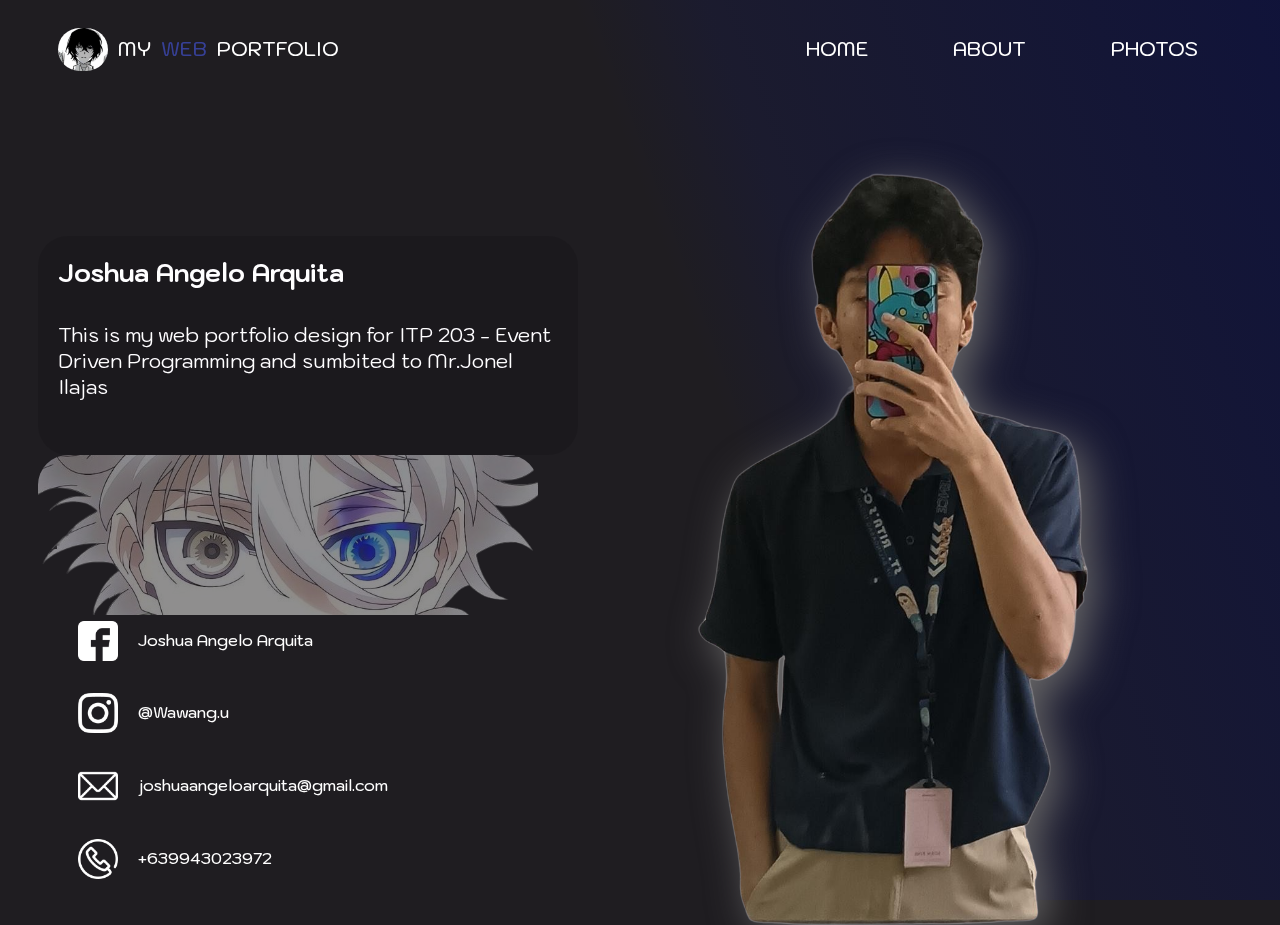
<file: index.html>
<html>
    <head>
        <link rel="stylesheet" href="style.css">
         <title>WAWANG</title>
    </head>

    <body>
        <div class="header">
            <div class="div1"> </div>
            <div class="div2">
                <div class="ava"><img src="images/ava.jpg" alt=""></div>
                MY <span class="w"> WEB </span> PORTFOLIO
            </div>
            <div class="div3">
                <div class="nav">
                    <div class="HOME">
                        <a href="index.html">
                            HOME
                        </a>
                    </div>
                    <div class="about">
                        <a href="about.html">
                            ABOUT
                        </a>
                    </div>
                    <div class="photos">
                        <a href="photos.html">
                            PHOTOS
                        </a>
                    </div>
                </div>
            </div>

            <div class="info">
                    <span class="name">Joshua Angelo Arquita<br><br></span>
                    <span class="mess">This is my web portfolio design for ITP 203 - Event Driven Programming and sumbited to Mr.Jonel Ilajas</span>
            </div>
            <div class="pic">
                <img src="images/nagi.png" alt="">
            </div>
            <div class="fb">
                <img src="images/facebook.png" alt="">
                <a class="text" href="https://www.facebook.com/midnightblade.s">Joshua Angelo Arquita</a> 
            </div>
            <div class="ig">
                <img src="images/instagram.png" alt="">
                <a class="text" href="https://www.instagram.com/wawang.u/?hl=en">@Wawang.u</a>
            </div>
            <div class="gmail">
                <img src="images/email.png" alt="">
                <div class="num">joshuaangeloarquita@gmail.com</div>
            </div>
            <div class="phonenumber">
                <img src="images/phone.png" alt="">
                <div class="num">+639943023972</div>
            </div>
            <div class="wawa">
                <img src="images/wawa.png" alt="">
            </div>
        </div>
    </body>

</html>
</file>
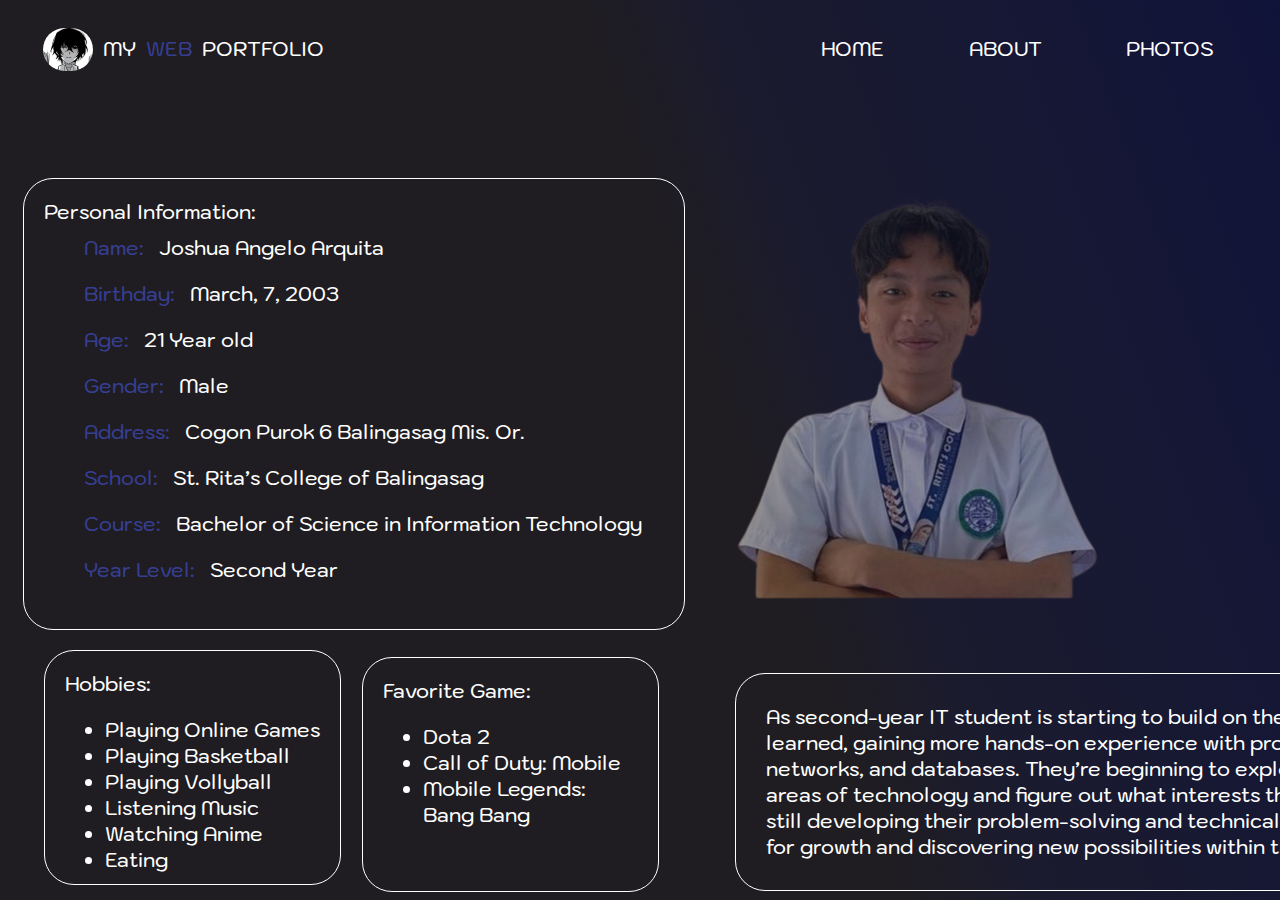
<file: about.html>
<html>
    <head>
        <link rel="stylesheet" href="style.css">
         <title>WAWANG</title>
    </head>

    <body>
        <div class="header">
            <div class="div1"> </div>
            <div class="div2">
                <div class="ava"><img src="images/ava.jpg" alt=""></div>
                MY <span class="w"> WEB </span> PORTFOLIO
            </div>
            <div class="div3">
                <div class="nav">
                    <div class="HOME">
                        <a href="index.html">
                            HOME
                        </a>
                    </div>
                    <div class="about">
                        <a href="about.html">
                            ABOUT
                        </a>
                    </div>
                    <div class="photos">
                        <a href="photos.html">
                            PHOTOS
                        </a>
                    </div>
                </div>
            </div>
            
            <div class="about-a"> Personal Information:
                <div class="personal">
                    <div class="name-a"><span class="w">Name:</span> Joshua Angelo Arquita</div>
                    <div class="Birthday"><span class="w">Birthday:</span> March, 7, 2003</div>
                    <div class="age"><span class="w">Age:</span> 21 Year old</div>
                    <div class="gender"><span class="w">Gender:</span> Male</div>
                    <div class="address"><span class="w">Address:</span> Cogon Purok 6 Balingasag Mis. Or.</div>
                    <div class="school"><span class="w">School:</span> St. Rita’s College of Balingasag </div>
                    <div class="course"><span class="w">Course:</span>  Bachelor of Science in Information Technology</div>
                    <div class="year"><span class="w">Year Level:</span> Second Year </div>
                </div>

                <div class="hobbies"> Hobbies:
                    <ul>
                        <li>Playing Online Games</li>
                        <li>Playing Basketball</li>
                        <li>Playing Vollyball</li>
                        <li>Listening Music</li>
                        <li>Watching Anime</li>
                        <li>Eating</li>
                    </ul>
                </div>

            </div>

            <div class="about-b">
                <div class="wang">
                    <img src="images/wang.png" alt="">
                </div>

                <div class="Favorites"> Favorite Game:
                    <ul>
                        <li>Dota 2</li>
                        <li>Call of Duty: Mobile</li>
                        <li>Mobile Legends: Bang Bang</li>
                    </ul>
                </div>

                <div class="comments">
                    <span>
                        As second-year IT student is starting to build on the basics they've learned, gaining more hands-on experience with programming, networks, and databases. They’re beginning to explore different areas of technology and figure out what interests them most, while still developing their problem-solving and technical skills. It's a time for growth and discovering new possibilities within the IT field.
                        
                        
                        </span>
                </div>
            </div>
        </div>
    </body>

</html>
</file>
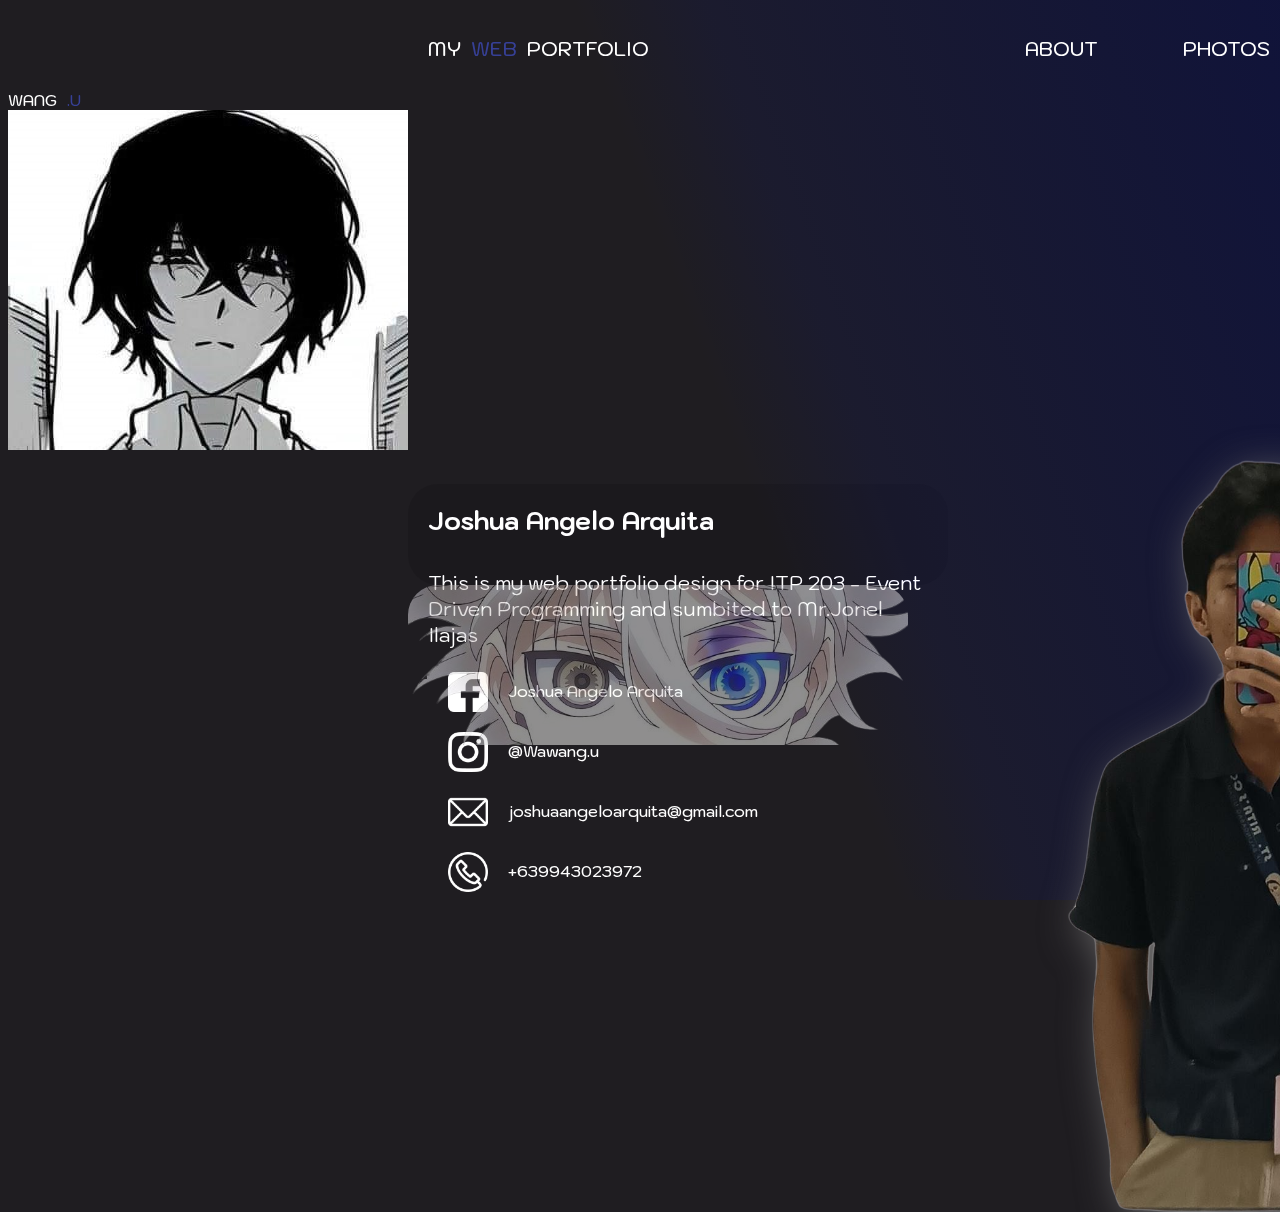
<file: home.html>
<html>
    <head>
        <link rel="stylesheet" href="style.css">
         <title>WAWANG</title>
    </head>

    <body>
        <div class="header">
            <div class="div1"> </div>
            <div class="div2">MY <span class="w">WEB</span> PORTFOLIO</div>
            <div class="div3">
                <div class="nav">
                    <div class="about">
                        <a href="about.html">
                            ABOUT
                        </a>
                    </div>
                    <div class="photos">
                        <a href="photos.html">
                            PHOTOS
                        </a>
                    </div>
                    <div class="more">
                        <a href="more.html">
                            MORE    
                        </a>
                    </div>
                </div>
            </div>
            <div class="div4">
                <a href="home.html" class="wang">WANG<span class="u">.U</a>
                <div><img class="ava" src="images/ava.jpg"></div>
            </div>

            <div class="info">
                    <span class="name">Joshua Angelo Arquita<br><br></span>
                    <span class="mess">This is my web portfolio design for ITP 203 - Event Driven Programming and sumbited to Mr.Jonel Ilajas</span>
            </div>
            <div class="pic">
                <img src="images/nagi.png" alt="">
            </div>
            <div class="fb">
                <img src="images/facebook.png" alt="">
                <a class="text" href="https://www.facebook.com/midnightblade.s">Joshua Angelo Arquita</a> 
            </div>
            <div class="ig">
                <img src="images/instagram.png" alt="">
                <a class="text" href="https://www.instagram.com/wawang.u/?hl=en">@Wawang.u</a>
            </div>
            <div class="gmail">
                <img src="images/email.png" alt="">
                <div class="num">joshuaangeloarquita@gmail.com</div>
            </div>
            <div class="phonenumber">
                <img src="images/phone.png" alt="">
                <div class="num">+639943023972</div>
            </div>
            <div class="wawa">
                <img src="images/wawa.png" alt="">
            </div>
            <div class="wawa1"> </div>
        </div>
    </body>

</html>
</file>
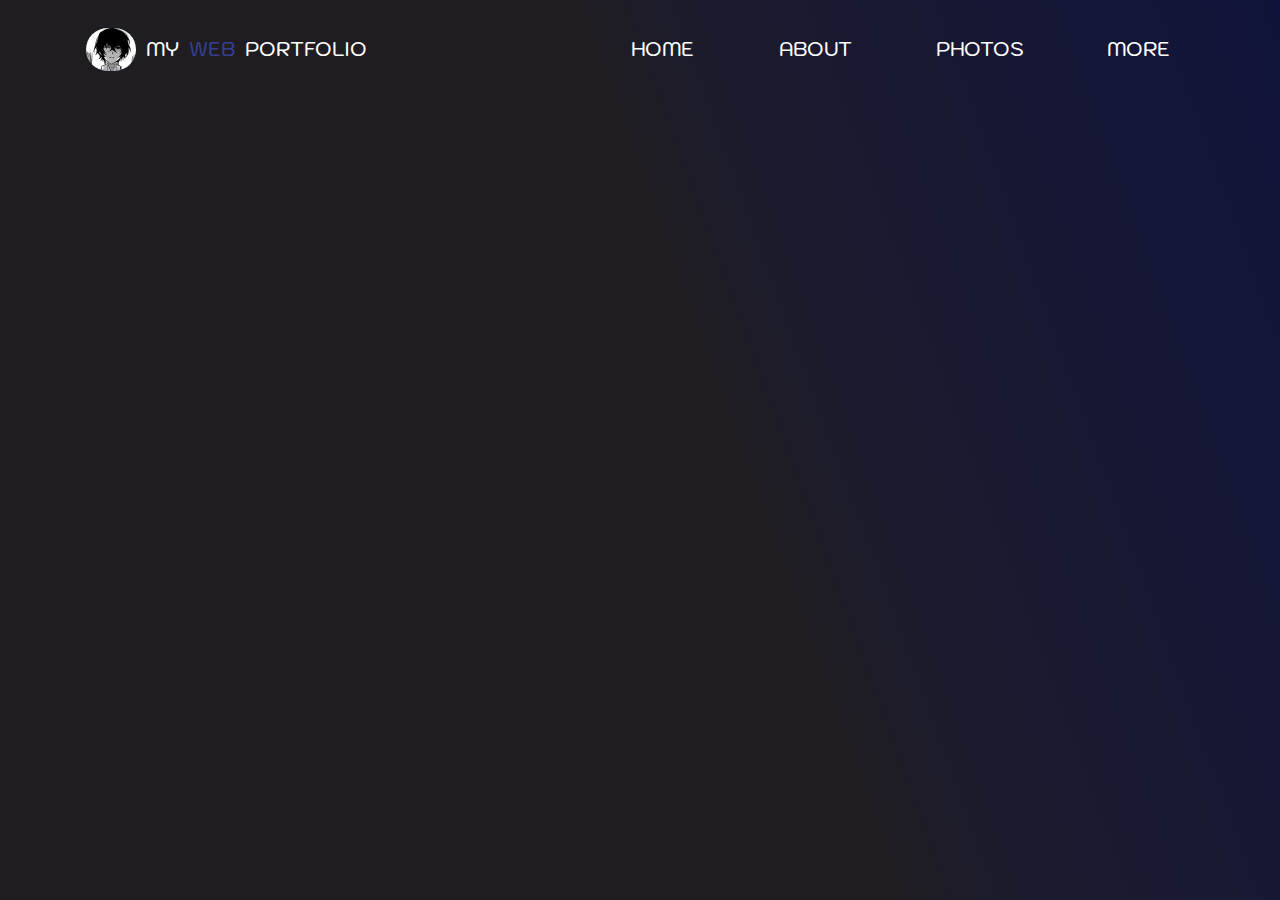
<file: more.html>
<html>
    <head>
        <link rel="stylesheet" href="style.css">
         <title>WAWANG</title>
    </head>

    <body>
        <div class="header">
            <div class="div1"> </div>
            <div class="div2">
                <div class="ava"><img src="images/ava.jpg" alt=""></div>
                MY <span class="w"> WEB </span> PORTFOLIO
            </div>
            <div class="div3">
                <div class="nav">
                    <div class="HOME">
                        <a href="index.html">
                            HOME
                        </a>
                    </div>
                    <div class="about">
                        <a href="about.html">
                            ABOUT
                        </a>
                    </div>
                    <div class="photos">
                        <a href="photos.html">
                            PHOTOS
                        </a>
                    </div>
                    <div class="more">
                        <a href="more.html">
                            MORE    
                        </a>
                    </div>
                </div>
            </div>

        </div>
    </body>

</html>
</file>
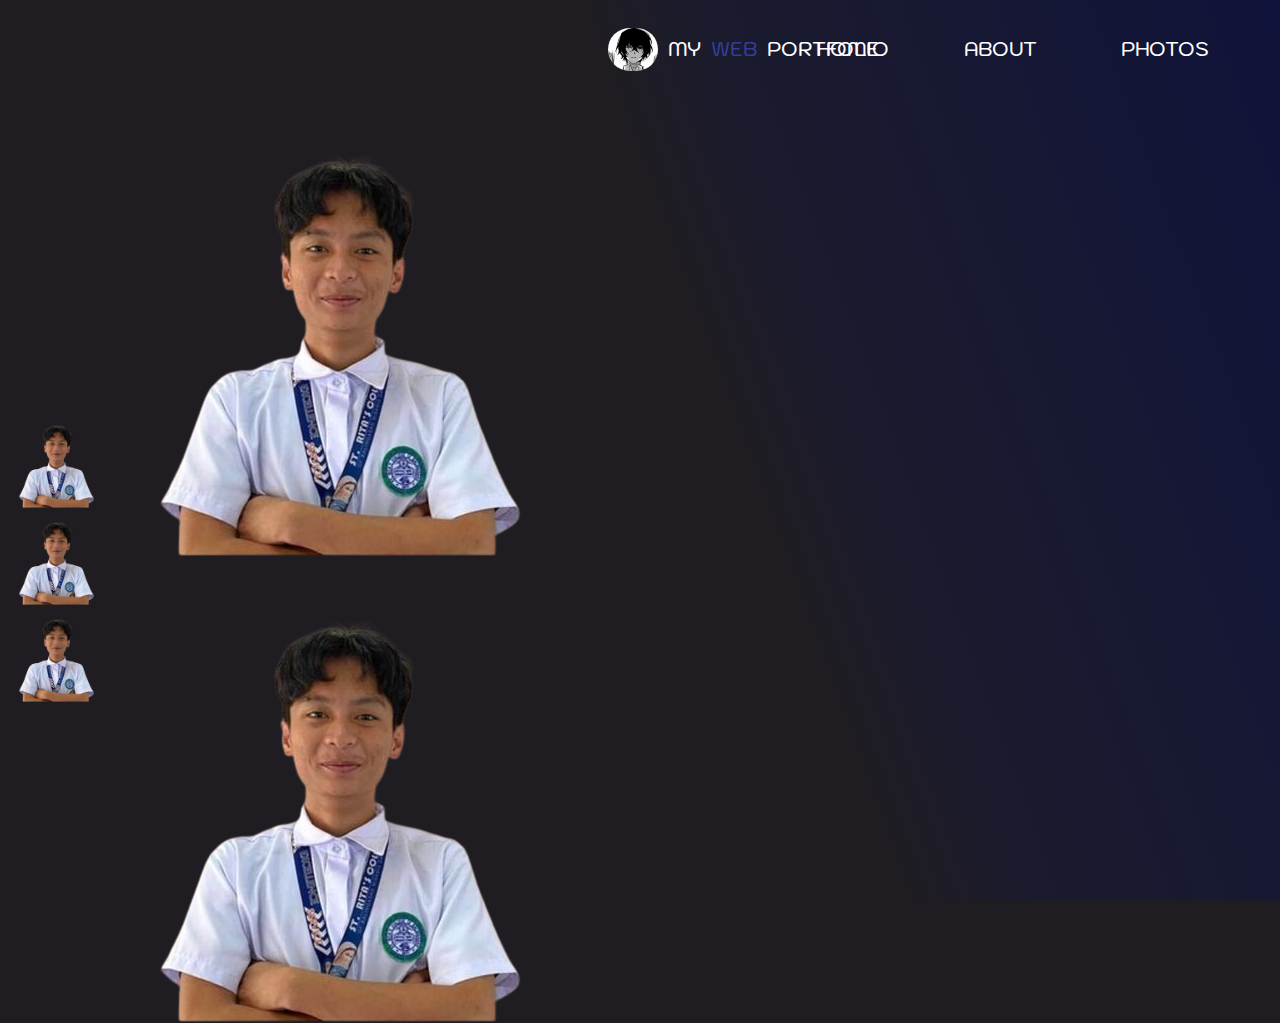
<file: photos.html>
<html>
    <head>
        <link rel="stylesheet" href="style.css">
         <title>WAWANG</title>
    </head>

    <body>
        <div class="header">
            <div class="div1"> </div>
            <div class="div2">
                <div class="ava"><img src="images/ava.jpg" alt=""></div>
                MY <span class="w"> WEB </span> PORTFOLIO
            </div>
            <div class="div3">
                <div class="nav">
                    <div class="HOME">
                        <a href="index.html">
                            HOME
                        </a>
                    </div>
                    <div class="about">
                        <a href="about.html">
                            ABOUT
                        </a>
                    </div>
                    <div class="photos">
                        <a href="photos.html">
                            PHOTOS
                        </a>
                    </div>
                </div>
            </div>

            <div class="content">
                <div class="firstrow">
                    <img src="images/wang.png" alt="">
                    <img src="images/wang.png" alt="">
                    <img src="images/wang.png" alt="">
                </div>
                <div class="secondrow">
                    <img src="images/wang.png" alt="">
                    <img src="images/wang.png" alt="">
                </div>
            </div>
        </div>
    </body>

</html>
</file>
<file: style.css>
@import url('https://fonts.googleapis.com/css2?family=Athiti:wght@200;300;400;500;600;700&family=Kodchasan:ital,wght@0,200;0,300;0,400;0,500;0,600;0,700;1,200;1,300;1,400;1,500;1,600;1,700&display=swap');


body{
    width: 90%;
    background: linear-gradient(70.08deg, rgba(2, 15, 132, 0) 55.98%, rgba(2, 15, 132, 0.133333) 64.13%, rgba(2, 10, 82, 0.5) 99.77%), #1F1D21;
    background-size: cover;
    background-repeat: no-repeat;
    background-position: center;
    background-attachment: fixed;
    
}



    .w , .u{
        color: rgba(70, 85, 222, 0.62);
        margin-left: 10px;
        margin-right: 10px;
    }

    .header {
        display: grid;
        grid-template-columns: repeat(12, 1fr);
        grid-template-rows: repeat(12, 1fr);
        grid-column-gap: 0px;
        grid-row-gap: 0px;
        width: 110%;
        height: 100%;
        }

        .div1 {
            grid-area: 1 / 1 / 2 / 13;
        }

        .div2 {
            grid-area: 1 / 2 / 2 / 5;
            color: #FFFFFF;
            font-size: 20px;
            font-family: "Kodchasan", serif;
            font-weight: 500;
            font-style: normal;
            align-items: center;
            display: flex;
            padding: 20px;
    
        }
        .div3 {
            grid-area: 1 / 11 / 2 / 12;
        } 
        
    
        a{
            font-family: "Kodchasan", serif;
            font-style: normal;
            font-weight: 500;
            color: #FFFFFF;
            text-decoration: none;
        }
        
        .nav{
            display: flex;
            align-items: center;
            padding: 20px;
            text-transform: uppercase;
            
        }

        .nav a {
            padding: .5em .8em;
            color: #FFFFFF;
            position: relative;
            transition: all .35s ease;
            text-decoration: none;
            font-size: 20px;
        }     
        .nav a:hover {
            border-radius: 5px;
            background-color: #FFFFFF;
            color: rgb(22, 22, 63);
        }

        .ava img{
            width: 50px;
            border-radius: 40px;
            margin-right: 10px;
        }

        .home{
            grid-area: 1 / 8 / 2 / 9;
            font-family: "Kodchasan", serif;
            padding: 0.5rem 0.7em;
            border-radius: 5px;
        }


        .about{
            grid-area: 1 / 8 / 2 / 9;
            font-family: "Kodchasan", serif;
            margin-left: 30px;
            border-radius: 5px;
            padding: 0.5rem 0.7em;

        }

        .photos {
            grid-area: 1 / 9 / 2 / 10;
            font-family: "Kodchasan", serif;
            margin-left: 30px;
            border-radius: 5px;
            padding: 0.5rem 0.7em;
        }

        .more{
            grid-area: 1 / 10 / 2 / 11;
            font-family: "Kodchasan", serif;
            margin-left: 30px;
            border-radius: 5px;
            padding: 0.5rem 0.7em;       
        }
            .info { 
                grid-area: 4 / 2 / 7 / 5;
                mix-blend-mode: luminosity;
                padding: 20px;
                width: 500px;
                background-color: rgb(22, 22, 63);
                border-radius: 30px;
                
            }
            .pic { grid-area: 7 / 2 / 9 / 5; }
            .fb { grid-area: 9 / 2 / 10 / 5; display: flex; }
            .ig { grid-area: 10 / 2 / 11 / 5; display: flex; }
            .gmail { grid-area: 11 / 2 / 12 / 5; display: flex; }
            .phonenumber { grid-area: 12 / 2 / 13 / 5; display: flex; }
            .wawa { grid-area: 3 / 5 / 13 / 9; display: flex;}

        .name{
            color: #FFFFFF;
            font-family: "Kodchasan", serif;
            font-size: 25px;
            font-weight: bold;
        }

        .mess{
            color: #FFFFFF;
            font-size: 20px;
            font-family: "Kodchasan", serif;
        }

        .wawa img{
            width: 900px;
            height: 762px;
            filter: drop-shadow(10px 10px 20px rgb(102, 101, 101));
        }

        .die img{
            margin-top: 620px;
            opacity: 50%;
            width: 300px;
            height: 140px;
        }

    .fb , .ig, .gmail ,.phonenumber{
        margin-top: 20px;
    }

    .text{
        margin-top: 9px;
        font-family: "Kodchasan", serif;
        color: #FFFFFF;
        text-decoration: none;
    }

    .num{
        margin-top: 9px;
        font-family: "Kodchasan", serif;
        font-weight: 500;
        color: #FFFFFF;
        text-decoration: none;
    }

    .fb img, .ig img, .gmail img,.phonenumber img{
        width: 40px;
        height: 40px;
        margin-left: 40px;
        margin-right: 20px;
    }

    .pic img{
        width: 500px;
        border-radius: 30px;
        opacity: 50% ;
    }

    .about-a{
        grid-area: 4 / 2 / 7 / 5;
        font-size: 20px;
        font-family: "Kodchasan", serif;
        font-weight: 500;
        font-style: normal;
        align-items: center;
        color: #FFFFFF;
        border: solid 1px #FFFFFF;
        position: relative;
        width: 620px;
        height: 410px;
        padding: 20px;
        border-radius: 30px;
        background-color: transparent;
        z-index: -1;
        position: relative;
    }

    .personal{
        color: #FFFFFF;
        font-size: 20px;
        font-family: "Kodchasan", serif;
        font-weight: 500;
        font-style: normal;
        align-items: center;
        position: relative;
    }

    .name-a, .Birthday, .age, .gender, .address, .school, .course, .year{
        padding: 10px;
        padding-left: 30px;
    }

    .Favorites{
        color: #FFFFFF;
        border: solid 1px #FFFFFF;
        font-family: "Kodchasan", serif;
        font-weight: 500;
        font-style: normal;
        font-size: 20px;
        width: 255px;
        margin-top: 57px;
        border-radius: 30px;
        height: 193px;
        padding: 20px;
        margin-left: -323px;
        position: absolute;
    }

    .hobbies{
        border: solid 1px #FFFFFF;
        width: 255px;
        margin-top: 57px;
        border-radius: 30px;
        height: 193px;
        padding: 20px;
        position: relative;
        
    }

    .about-b { 
        grid-area: 3 / 5 / 13 / 9;
        display: inline;
    }

    .wang img{
        opacity: 50%;
        /*margin-top: 280px;*/
    } 

    .comments{
        font-family: "Kodchasan", serif;
        font-weight: 500;
        font-style: normal;
        font-size: 20px;
        width: 690px;
        margin-top: 73px;
        margin-left: 50px;
        padding: 30px;
        color: #FFFFFF;
        border-radius: 30px;
        border: solid 1px #FFFFFF;
    }

    
    .content{
        display: flex;
        justify-content: center;
        align-items: center;
    }
    .firstrow img{
        width: 100px;
    }
</file>
